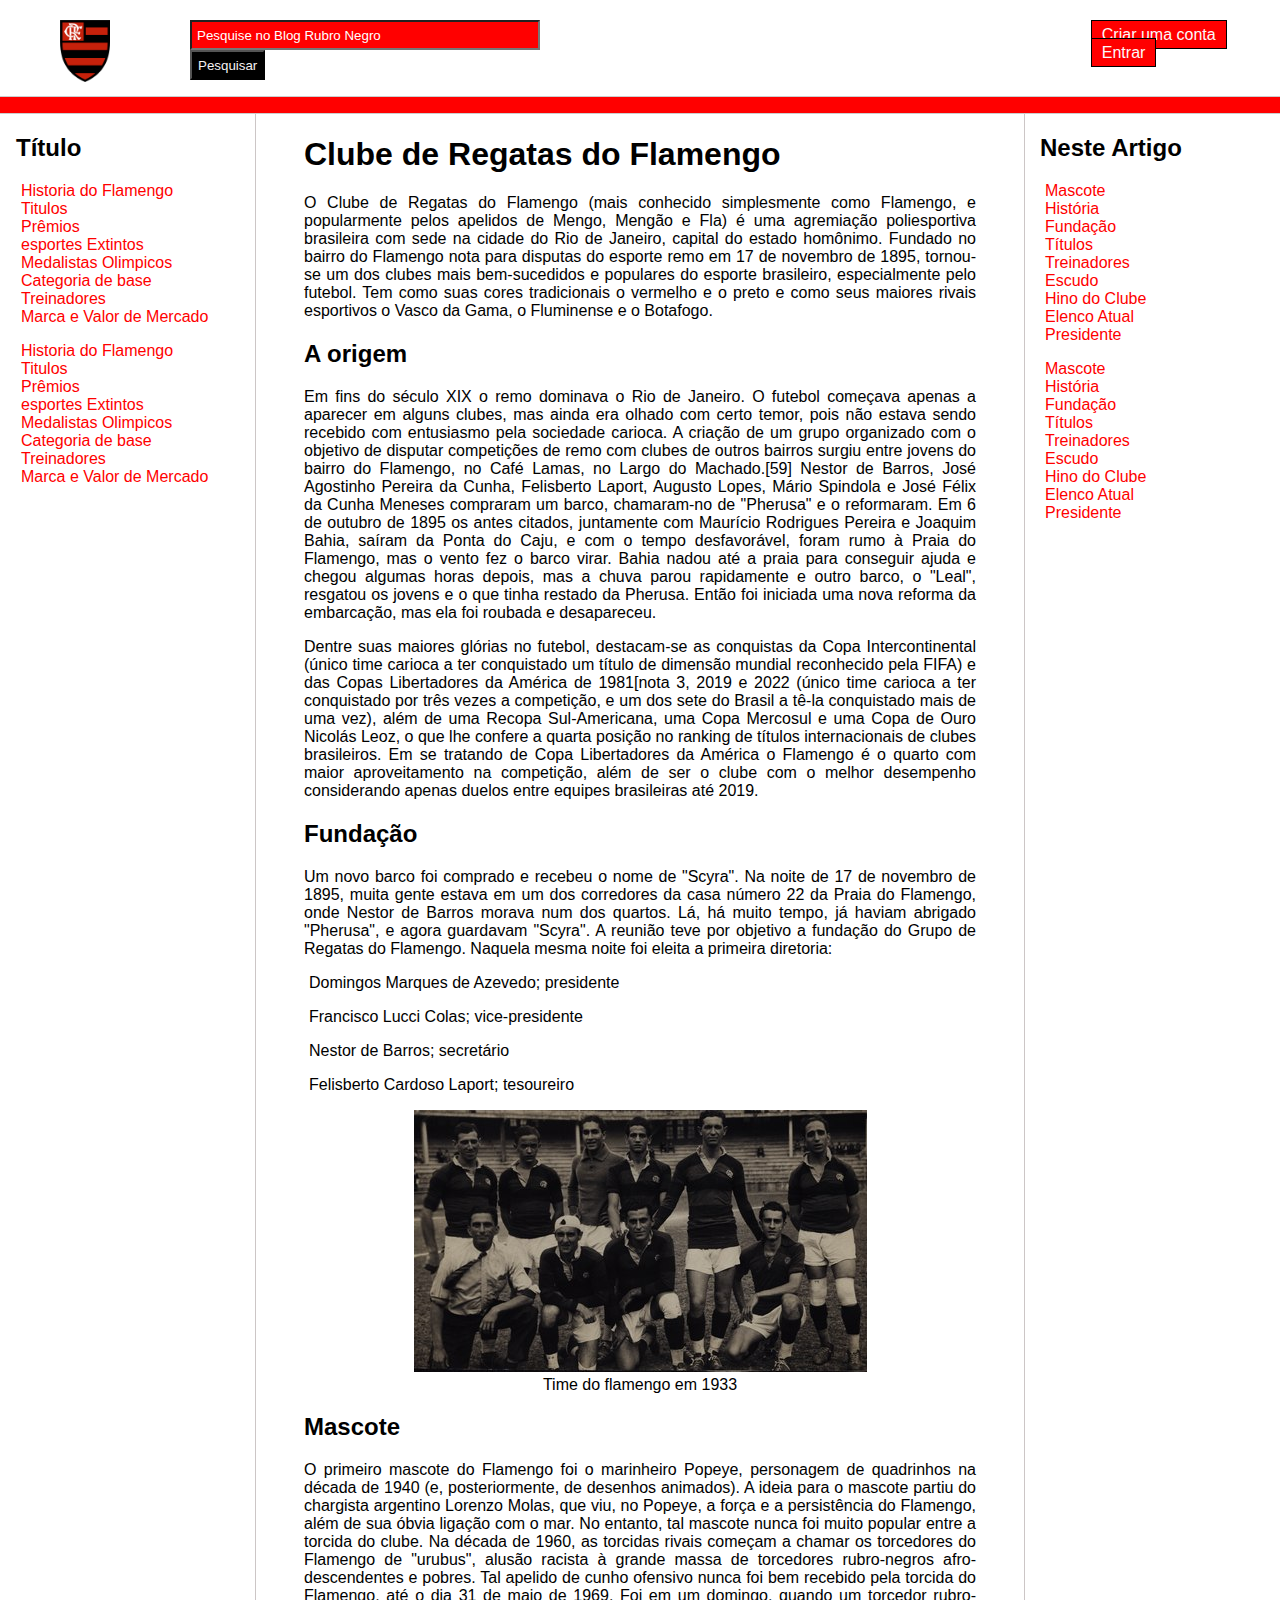
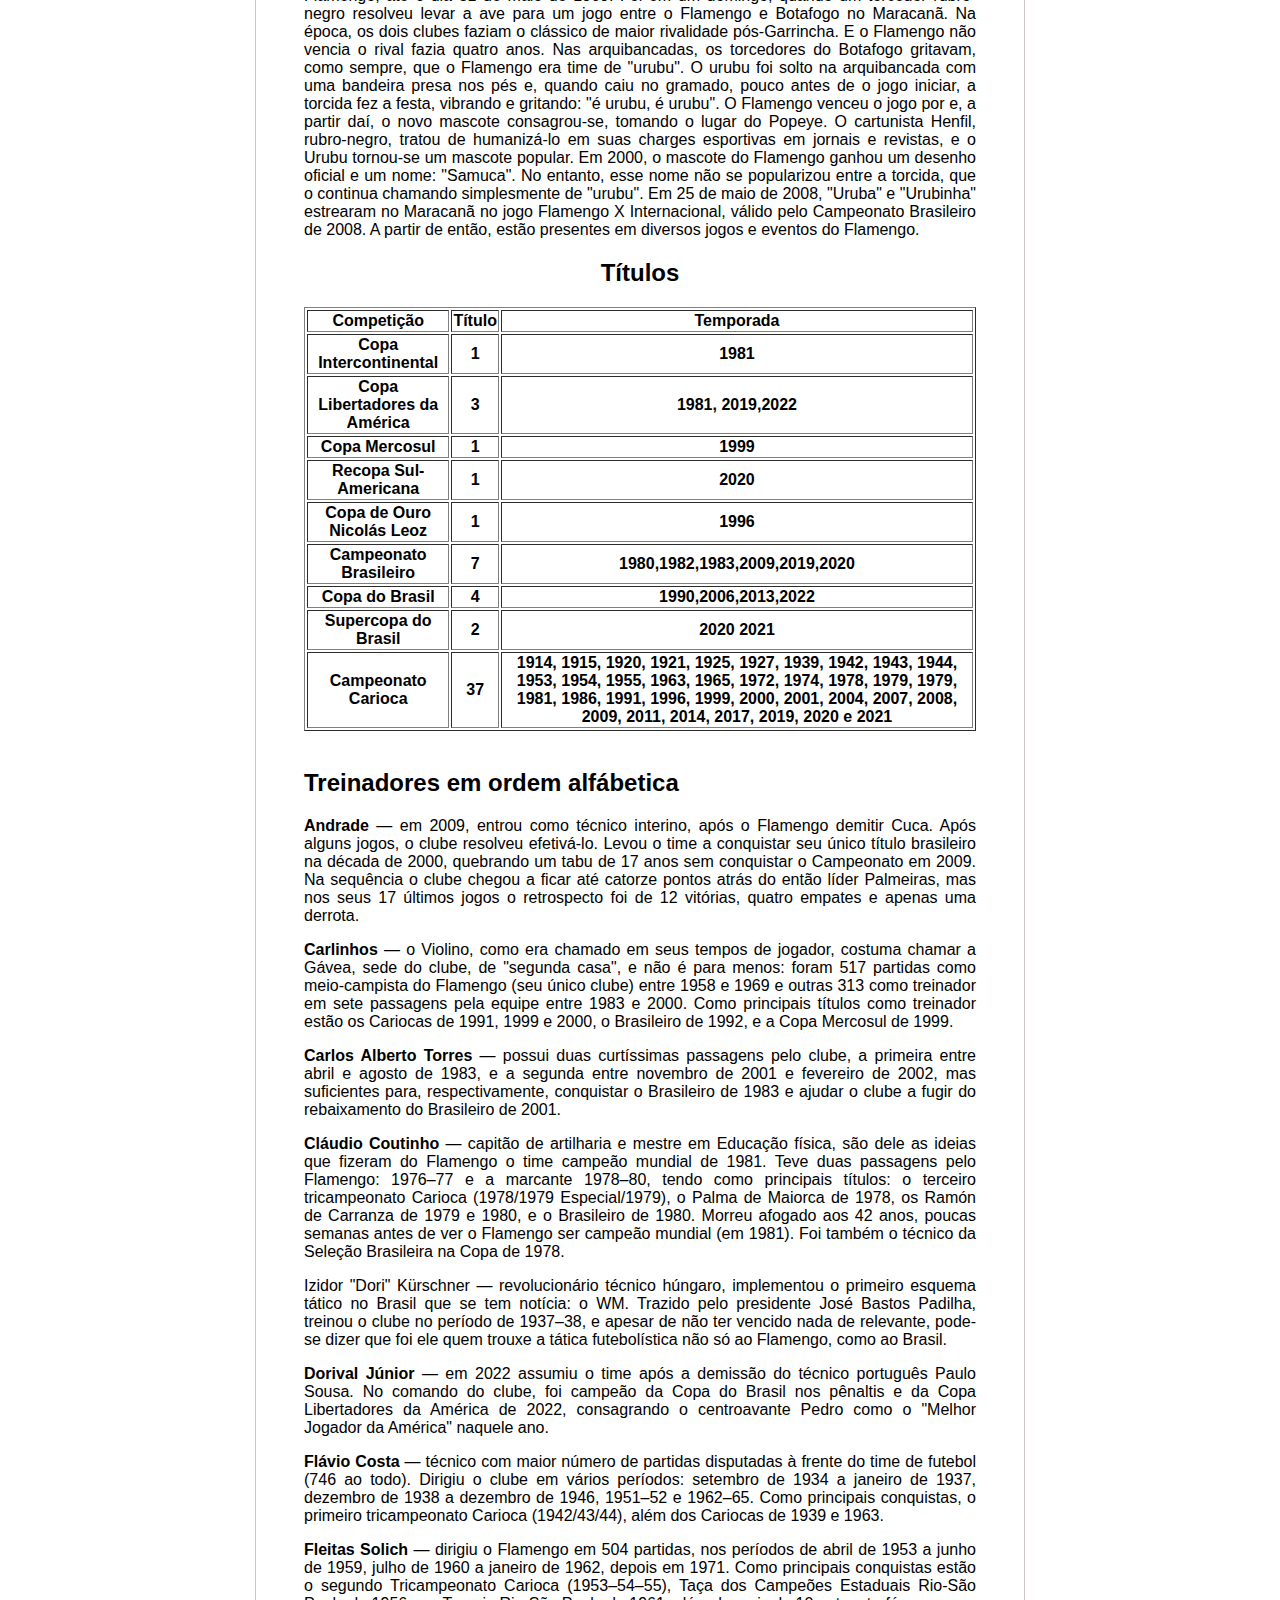
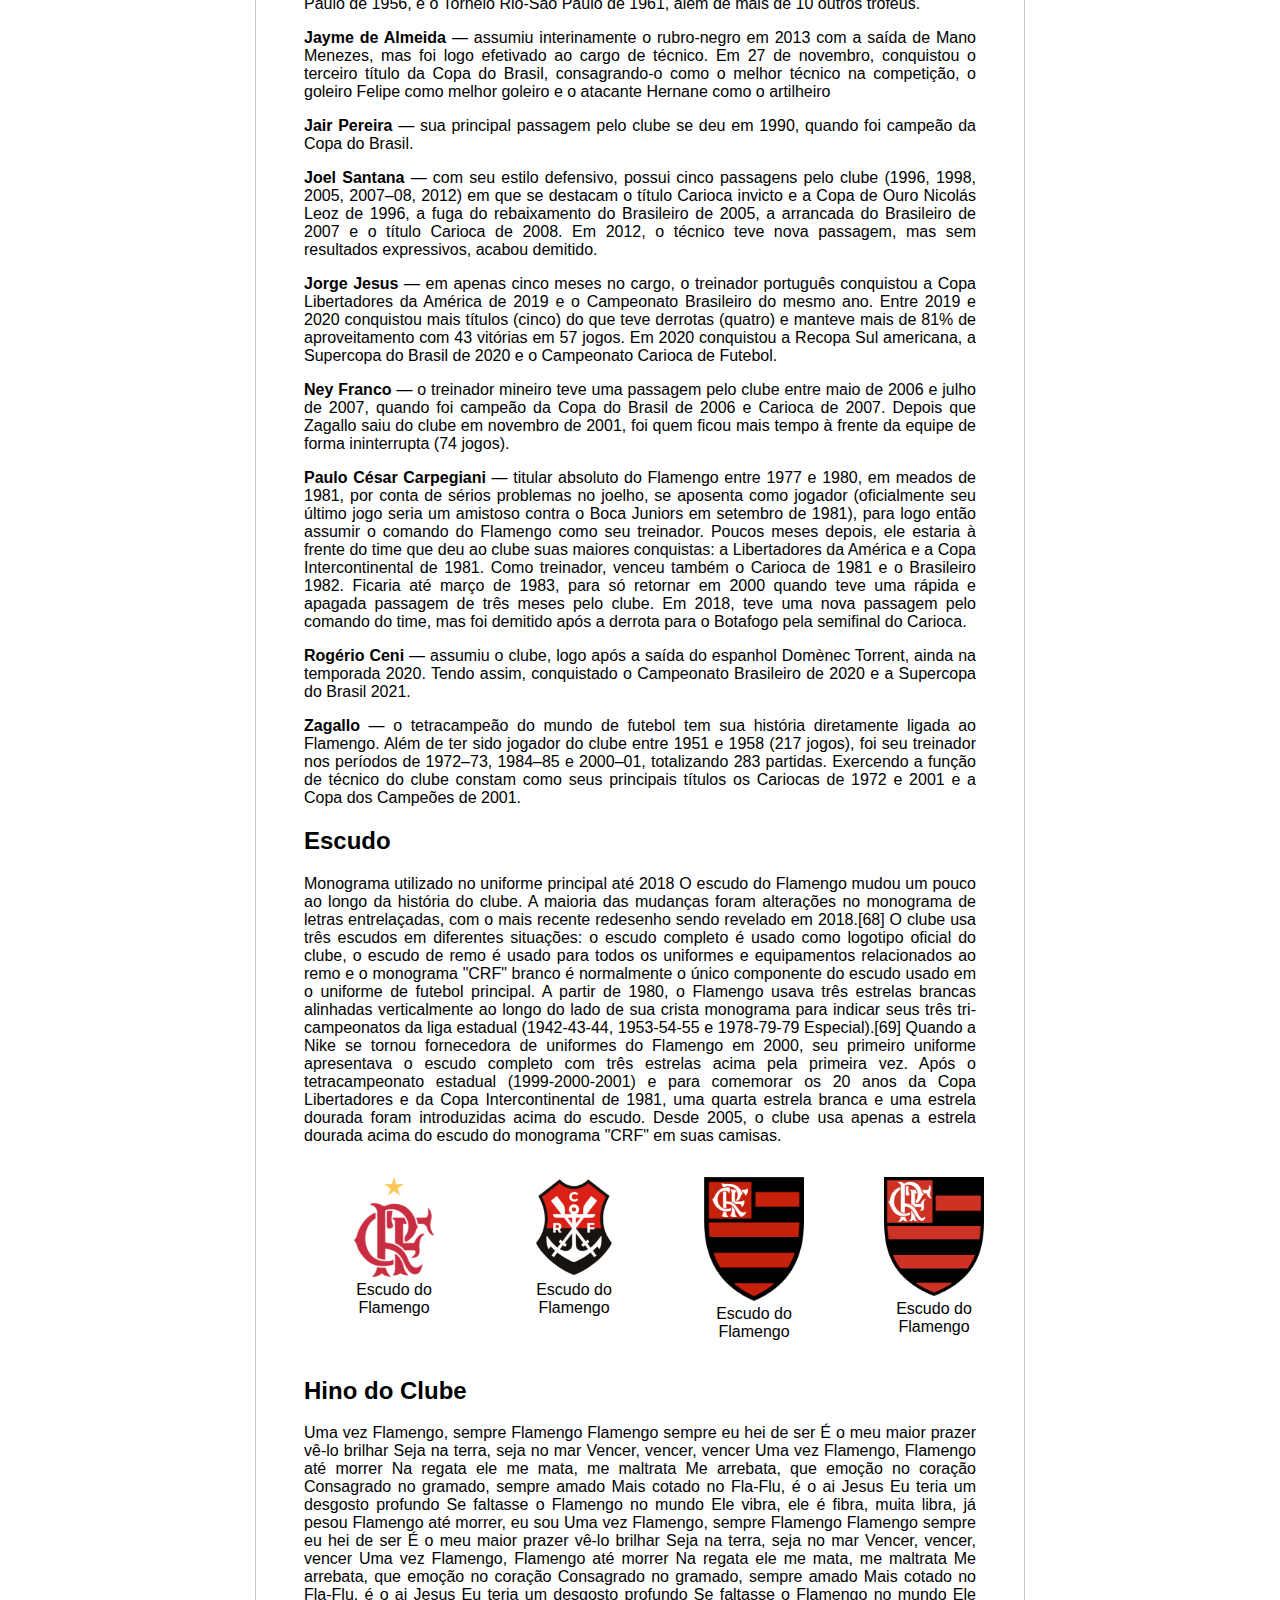
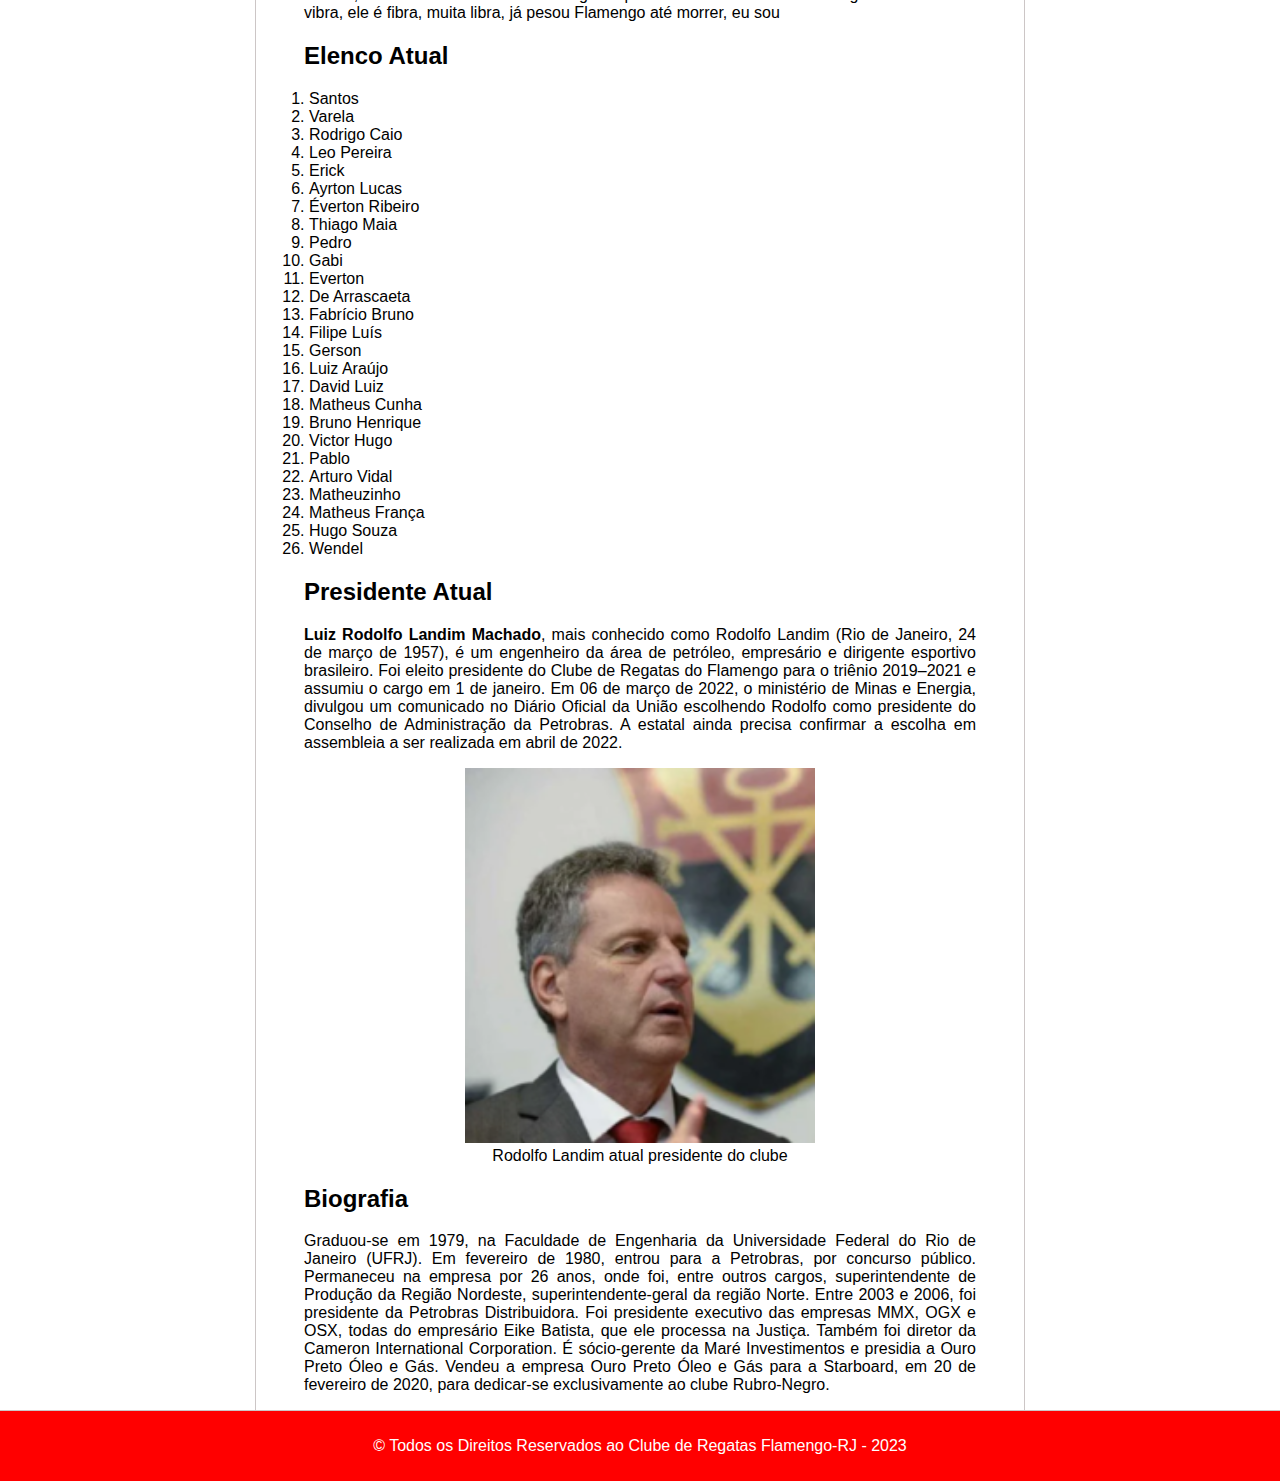
<file: index.html>
<!DOCTYPE html>
<html lang="pt-br">
    <head>
        <meta charset="UTF-8" />
        <meta http-equiv="X-UA-Compatible" content="IE=edge" />
        <meta name="viewport" content="width=device-width, initial-scale=1.0" />
        <title>Blog Rubro Negro</title>
        <link rel="stylesheet" href="estilo.css" />
    </head>
    <body>
        <div class="header">
            <div class="logo">
                <img src="imagens/Flamengo_braz_logo.svg.png" />
            </div>
            <div class="busca">
                <input
                    type="search"
                    name="search"
                    id="buscar"
                    placeholder="Pesquise no Blog Rubro Negro"
                />
                <button><a href="#">Pesquisar</a></button>
            </div>

            <div class="menu_topo">
                <ul>
                    <li><a href="#">Criar uma conta</a></li>
                    <li><a href="#">Entrar</a></li>
                </ul>
            </div>
        </div>

        <div class="bar"></div>

        <div class="content">
            <div class="sidebar">
                <h2>Título</h2>
                <ul>
                    <li>
                        <a
                            href="https://pt.wikipedia.org/wiki/Clube_de_Regatas_do_Flamengo#Hist%C3%B3ria"
                            target="_blank"
                            >Historia do Flamengo</a
                        >
                    </li>
                    <li>
                        <a
                            href="https://pt.wikipedia.org/wiki/Clube_de_Regatas_do_Flamengo#T%C3%ADtulos"
                            target="_blank"
                            >Titulos</a
                        >
                    </li>
                    <li>
                        <a
                            href="https://pt.wikipedia.org/wiki/Clube_de_Regatas_do_Flamengo#Pr%C3%AAmios"
                            target="_blank"
                            >Prêmios</a
                        >
                    </li>
                    <li>
                        <a
                            href="https://pt.wikipedia.org/wiki/Clube_de_Regatas_do_Flamengo#Esportes_extintos"
                            target="_blank"
                            >esportes Extintos</a
                        >
                    </li>
                    <li>
                        <a
                            href="https://pt.wikipedia.org/wiki/Clube_de_Regatas_do_Flamengo#Medalhistas_ol%C3%ADmpicos"
                            target="_blank"
                            >Medalistas Olimpicos</a
                        >
                    </li>
                    <li>
                        <a
                            href="https://pt.wikipedia.org/wiki/Clube_de_Regatas_do_Flamengo#Categorias_de_base"
                            target="_blank"
                            >Categoria de base</a
                        >
                    </li>
                    <li>
                        <a
                            href="https://pt.wikipedia.org/wiki/Clube_de_Regatas_do_Flamengo#Treinadores"
                            target="_blank"
                            >Treinadores</a
                        >
                    </li>
                    <li>
                        <a
                            href="https://pt.wikipedia.org/wiki/Clube_de_Regatas_do_Flamengo#Marca_e_valor_de_mercado"
                            target="_blank"
                            >Marca e Valor de Mercado</a
                        >
                    </li>
                </ul>

                <ul>
                    <li>
                        <a
                            href="https://pt.wikipedia.org/wiki/Clube_de_Regatas_do_Flamengo#Hist%C3%B3ria"
                            target="_blank"
                            >Historia do Flamengo</a
                        >
                    </li>
                    <li>
                        <a
                            href="https://pt.wikipedia.org/wiki/Clube_de_Regatas_do_Flamengo#T%C3%ADtulos"
                            target="_blank"
                            >Titulos</a
                        >
                    </li>
                    <li>
                        <a
                            href="https://pt.wikipedia.org/wiki/Clube_de_Regatas_do_Flamengo#Pr%C3%AAmios"
                            target="_blank"
                            >Prêmios</a
                        >
                    </li>
                    <li>
                        <a
                            href="https://pt.wikipedia.org/wiki/Clube_de_Regatas_do_Flamengo#Esportes_extintos"
                            target="_blank"
                            >esportes Extintos</a
                        >
                    </li>
                    <li>
                        <a
                            href="https://pt.wikipedia.org/wiki/Clube_de_Regatas_do_Flamengo#Medalhistas_ol%C3%ADmpicos"
                            target="_blank"
                            >Medalistas Olimpicos</a
                        >
                    </li>
                    <li>
                        <a
                            href="https://pt.wikipedia.org/wiki/Clube_de_Regatas_do_Flamengo#Categorias_de_base"
                            target="_blank"
                            >Categoria de base</a
                        >
                    </li>
                    <li>
                        <a
                            href="https://pt.wikipedia.org/wiki/Clube_de_Regatas_do_Flamengo#Treinadores"
                            target="_blank"
                            >Treinadores</a
                        >
                    </li>
                    <li>
                        <a
                            href="https://pt.wikipedia.org/wiki/Clube_de_Regatas_do_Flamengo#Marca_e_valor_de_mercado"
                            target="_blank"
                            >Marca e Valor de Mercado</a
                        >
                    </li>
                </ul>
            </div>

            <div class="main">
                <h1>Clube de Regatas do Flamengo</h1>
                <p>
                    O Clube de Regatas do Flamengo (mais conhecido simplesmente
                    como Flamengo, e popularmente pelos apelidos de Mengo,
                    Mengão e Fla) é uma agremiação poliesportiva brasileira com
                    sede na cidade do Rio de Janeiro, capital do estado
                    homônimo. Fundado no bairro do Flamengo nota para disputas
                    do esporte remo em 17 de novembro de 1895, tornou-se um dos
                    clubes mais bem-sucedidos e populares do esporte brasileiro,
                    especialmente pelo futebol. Tem como suas cores tradicionais
                    o vermelho e o preto e como seus maiores rivais esportivos o
                    Vasco da Gama, o Fluminense e o Botafogo.
                </p>

                <h2 id="historia">A origem</h2>
                <p>
                    Em fins do século XIX o remo dominava o Rio de Janeiro. O
                    futebol começava apenas a aparecer em alguns clubes, mas
                    ainda era olhado com certo temor, pois não estava sendo
                    recebido com entusiasmo pela sociedade carioca. A criação de
                    um grupo organizado com o objetivo de disputar competições
                    de remo com clubes de outros bairros surgiu entre jovens do
                    bairro do Flamengo, no Café Lamas, no Largo do Machado.[59]
                    Nestor de Barros, José Agostinho Pereira da Cunha,
                    Felisberto Laport, Augusto Lopes, Mário Spindola e José
                    Félix da Cunha Meneses compraram um barco, chamaram-no de
                    "Pherusa" e o reformaram. Em 6 de outubro de 1895 os antes
                    citados, juntamente com Maurício Rodrigues Pereira e Joaquim
                    Bahia, saíram da Ponta do Caju, e com o tempo desfavorável,
                    foram rumo à Praia do Flamengo, mas o vento fez o barco
                    virar. Bahia nadou até a praia para conseguir ajuda e chegou
                    algumas horas depois, mas a chuva parou rapidamente e outro
                    barco, o "Leal", resgatou os jovens e o que tinha restado da
                    Pherusa. Então foi iniciada uma nova reforma da embarcação,
                    mas ela foi roubada e desapareceu.
                </p>
                <p>
                    Dentre suas maiores glórias no futebol, destacam-se as
                    conquistas da Copa Intercontinental (único time carioca a
                    ter conquistado um título de dimensão mundial reconhecido
                    pela FIFA) e das Copas Libertadores da América de 1981[nota
                    3, 2019 e 2022 (único time carioca a ter conquistado por
                    três vezes a competição, e um dos sete do Brasil a tê-la
                    conquistado mais de uma vez), além de uma Recopa
                    Sul-Americana, uma Copa Mercosul e uma Copa de Ouro Nicolás
                    Leoz, o que lhe confere a quarta posição no ranking de
                    títulos internacionais de clubes brasileiros. Em se tratando
                    de Copa Libertadores da América o Flamengo é o quarto com
                    maior aproveitamento na competição, além de ser o clube com
                    o melhor desempenho considerando apenas duelos entre equipes
                    brasileiras até 2019.
                </p>
                <h2 id="fundacao">Fundação</h2>
                <p>
                    Um novo barco foi comprado e recebeu o nome de "Scyra". Na
                    noite de 17 de novembro de 1895, muita gente estava em um
                    dos corredores da casa número 22 da Praia do Flamengo, onde
                    Nestor de Barros morava num dos quartos. Lá, há muito tempo,
                    já haviam abrigado "Pherusa", e agora guardavam "Scyra". A
                    reunião teve por objetivo a fundação do Grupo de Regatas do
                    Flamengo. Naquela mesma noite foi eleita a primeira
                    diretoria:
                </p>
                <ul>
                    <li>Domingos Marques de Azevedo; presidente</li>
                </ul>
                <ul>
                    <li>Francisco Lucci Colas; vice-presidente</li>
                </ul>
                <ul>
                    <li>Nestor de Barros; secretário</li>
                </ul>
                <ul>
                    <li>Felisberto Cardoso Laport; tesoureiro</li>
                </ul>
                <p>
                    <figure>
                        <img
                            src="imagens/Time_de_Futebol_do_Flamengo,_1933.tif.jpg"
                            alt="time do flamengo em 1933"
                            title="time do flamengo em 1933"
                        />
                        <figcaption>Time do flamengo em 1933</figcaption>
                    </figure>
                </p>

                <h2 id="mascote">Mascote</h2>
                <p>
                    O primeiro mascote do Flamengo foi o marinheiro Popeye,
                    personagem de quadrinhos na década de 1940 (e,
                    posteriormente, de desenhos animados). A ideia para o
                    mascote partiu do chargista argentino Lorenzo Molas, que
                    viu, no Popeye, a força e a persistência do Flamengo, além
                    de sua óbvia ligação com o mar. No entanto, tal mascote
                    nunca foi muito popular entre a torcida do clube. Na década
                    de 1960, as torcidas rivais começam a chamar os torcedores
                    do Flamengo de "urubus", alusão racista à grande massa de
                    torcedores rubro-negros afro-descendentes e pobres. Tal
                    apelido de cunho ofensivo nunca foi bem recebido pela
                    torcida do Flamengo, até o dia 31 de maio de 1969. Foi em um
                    domingo, quando um torcedor rubro-negro resolveu levar a ave
                    para um jogo entre o Flamengo e Botafogo no Maracanã. Na
                    época, os dois clubes faziam o clássico de maior rivalidade
                    pós-Garrincha. E o Flamengo não vencia o rival fazia quatro
                    anos. Nas arquibancadas, os torcedores do Botafogo gritavam,
                    como sempre, que o Flamengo era time de "urubu". O urubu foi
                    solto na arquibancada com uma bandeira presa nos pés e,
                    quando caiu no gramado, pouco antes de o jogo iniciar, a
                    torcida fez a festa, vibrando e gritando: "é urubu, é
                    urubu". O Flamengo venceu o jogo por e, a partir daí, o novo
                    mascote consagrou-se, tomando o lugar do Popeye. O
                    cartunista Henfil, rubro-negro, tratou de humanizá-lo em
                    suas charges esportivas em jornais e revistas, e o Urubu
                    tornou-se um mascote popular. Em 2000, o mascote do Flamengo
                    ganhou um desenho oficial e um nome: "Samuca". No entanto,
                    esse nome não se popularizou entre a torcida, que o continua
                    chamando simplesmente de "urubu". Em 25 de maio de 2008,
                    "Uruba" e "Urubinha" estrearam no Maracanã no jogo Flamengo
                    X Internacional, válido pelo Campeonato Brasileiro de 2008.
                    A partir de então, estão presentes em diversos jogos e
                    eventos do Flamengo.
                </p>
                <section class="titulos">
                    <h2 id="titulos">Títulos</h2>
                    <table width="100%" border="1">
                        <tr>
                            <th>Competição</th>
                            <th>Título</th>
                            <th>Temporada</th>
                        </tr>
                        <tr>
                            <th>Copa Intercontinental</th>
                            <th>1</th>
                            <th>1981</th>
                        </tr>
                        <tr>
                            <th>Copa Libertadores da América</th>
                            <th>3</th>
                            <th>1981, 2019,2022</th>
                        </tr>

                        <tr>
                            <th>Copa Mercosul</th>
                            <th>1</th>
                            <th>1999</th>
                        </tr>
                        <tr>
                            <th>Recopa Sul-Americana</th>
                            <th>1</th>
                            <th>2020</th>
                        </tr>
                        <tr>
                            <th>Copa de Ouro Nicolás Leoz</th>
                            <th>1</th>
                            <th>1996</th>
                        </tr>
                        <tr>
                            <th>Campeonato Brasileiro</th>
                            <th>7</th>
                            <th>1980,1982,1983,2009,2019,2020</th>
                        </tr>
                        <tr>
                            <th>Copa do Brasil</th>
                            <th>4</th>
                            <th>1990,2006,2013,2022</th>
                        </tr>
                        <tr>
                            <th>Supercopa do Brasil</th>
                            <th>2</th>
                            <th>2020 2021</th>
                        </tr>
                        <tr>
                            <th>Campeonato Carioca</th>
                            <th>37</th>
                            <th>
                                1914, 1915, 1920, 1921, 1925, 1927, 1939, 1942,
                                1943, 1944, 1953, 1954, 1955, 1963, 1965, 1972,
                                1974, 1978, 1979, 1979, 1981, 1986, 1991, 1996,
                                1999, 2000, 2001, 2004, 2007, 2008, 2009, 2011,
                                2014, 2017, 2019, 2020 e 2021
                            </th>
                        </tr>
                    </table>
                </section>
                <br />
                <h2 id="treinadores">Treinadores em ordem alfábetica</h2>
                <p>
                    <strong>Andrade</strong> — em 2009, entrou como técnico
                    interino, após o Flamengo demitir Cuca. Após alguns jogos, o
                    clube resolveu efetivá-lo. Levou o time a conquistar seu
                    único título brasileiro na década de 2000, quebrando um tabu
                    de 17 anos sem conquistar o Campeonato em 2009. Na sequência
                    o clube chegou a ficar até catorze pontos atrás do então
                    líder Palmeiras, mas nos seus 17 últimos jogos o retrospecto
                    foi de 12 vitórias, quatro empates e apenas uma derrota.
                </p>
                <p>
                    <strong>Carlinhos</strong> — o Violino, como era chamado em
                    seus tempos de jogador, costuma chamar a Gávea, sede do
                    clube, de "segunda casa", e não é para menos: foram 517
                    partidas como meio-campista do Flamengo (seu único clube)
                    entre 1958 e 1969 e outras 313 como treinador em sete
                    passagens pela equipe entre 1983 e 2000. Como principais
                    títulos como treinador estão os Cariocas de 1991, 1999 e
                    2000, o Brasileiro de 1992, e a Copa Mercosul de 1999.
                </p>
                <p>
                    <strong>Carlos Alberto Torres</strong> — possui duas
                    curtíssimas passagens pelo clube, a primeira entre abril e
                    agosto de 1983, e a segunda entre novembro de 2001 e
                    fevereiro de 2002, mas suficientes para, respectivamente,
                    conquistar o Brasileiro de 1983 e ajudar o clube a fugir do
                    rebaixamento do Brasileiro de 2001.
                </p>
                <p>
                    <strong>Cláudio Coutinho</strong> — capitão de artilharia e
                    mestre em Educação física, são dele as ideias que fizeram do
                    Flamengo o time campeão mundial de 1981. Teve duas passagens
                    pelo Flamengo: 1976–77 e a marcante 1978–80, tendo como
                    principais títulos: o terceiro tricampeonato Carioca
                    (1978/1979 Especial/1979), o Palma de Maiorca de 1978, os
                    Ramón de Carranza de 1979 e 1980, e o Brasileiro de 1980.
                    Morreu afogado aos 42 anos, poucas semanas antes de ver o
                    Flamengo ser campeão mundial (em 1981). Foi também o técnico
                    da Seleção Brasileira na Copa de 1978.
                </p>
                <p>
                    <strong></strong>Izidor "Dori" Kürschner — revolucionário
                    técnico húngaro, implementou o primeiro esquema tático no
                    Brasil que se tem notícia: o WM. Trazido pelo presidente
                    José Bastos Padilha, treinou o clube no período de 1937–38,
                    e apesar de não ter vencido nada de relevante, pode-se dizer
                    que foi ele quem trouxe a tática futebolística não só ao
                    Flamengo, como ao Brasil.
                </p>
                <p>
                    <strong>Dorival Júnior</strong> — em 2022 assumiu o time
                    após a demissão do técnico português Paulo Sousa. No comando
                    do clube, foi campeão da Copa do Brasil nos pênaltis e da
                    Copa Libertadores da América de 2022, consagrando o
                    centroavante Pedro como o "Melhor Jogador da América"
                    naquele ano.
                </p>
                <p>
                    <strong>Flávio Costa </strong>— técnico com maior número de
                    partidas disputadas à frente do time de futebol (746 ao
                    todo). Dirigiu o clube em vários períodos: setembro de 1934
                    a janeiro de 1937, dezembro de 1938 a dezembro de 1946,
                    1951–52 e 1962–65. Como principais conquistas, o primeiro
                    tricampeonato Carioca (1942/43/44), além dos Cariocas de
                    1939 e 1963.
                </p>
                <p>
                    <strong>Fleitas Solich</strong> — dirigiu o Flamengo em 504
                    partidas, nos períodos de abril de 1953 a junho de 1959,
                    julho de 1960 a janeiro de 1962, depois em 1971. Como
                    principais conquistas estão o segundo Tricampeonato Carioca
                    (1953–54–55), Taça dos Campeões Estaduais Rio-São Paulo de
                    1956, e o Torneio Rio-São Paulo de 1961, além de mais de 10
                    outros troféus.
                </p>
                <p>
                    <strong>Jayme de Almeida </strong>— assumiu interinamente o
                    rubro-negro em 2013 com a saída de Mano Menezes, mas foi
                    logo efetivado ao cargo de técnico. Em 27 de novembro,
                    conquistou o terceiro título da Copa do Brasil,
                    consagrando-o como o melhor técnico na competição, o goleiro
                    Felipe como melhor goleiro e o atacante Hernane como o
                    artilheiro
                </p>
                <p>
                    <strong>Jair Pereira</strong> — sua principal passagem pelo
                    clube se deu em 1990, quando foi campeão da Copa do Brasil.
                </p>
                <p>
                    <strong>Joel Santana</strong> — com seu estilo defensivo,
                    possui cinco passagens pelo clube (1996, 1998, 2005,
                    2007–08, 2012) em que se destacam o título Carioca invicto e
                    a Copa de Ouro Nicolás Leoz de 1996, a fuga do rebaixamento
                    do Brasileiro de 2005, a arrancada do Brasileiro de 2007 e o
                    título Carioca de 2008. Em 2012, o técnico teve nova
                    passagem, mas sem resultados expressivos, acabou demitido.
                </p>
                <p>
                    <strong>Jorge Jesus</strong> — em apenas cinco meses no
                    cargo, o treinador português conquistou a Copa Libertadores
                    da América de 2019 e o Campeonato Brasileiro do mesmo ano.
                    Entre 2019 e 2020 conquistou mais títulos (cinco) do que
                    teve derrotas (quatro) e manteve mais de 81% de
                    aproveitamento com 43 vitórias em 57 jogos. Em 2020
                    conquistou a Recopa Sul americana, a Supercopa do Brasil de
                    2020 e o Campeonato Carioca de Futebol.
                </p>
                <p>
                    <strong>Ney Franco</strong> — o treinador mineiro teve uma
                    passagem pelo clube entre maio de 2006 e julho de 2007,
                    quando foi campeão da Copa do Brasil de 2006 e Carioca de
                    2007. Depois que Zagallo saiu do clube em novembro de 2001,
                    foi quem ficou mais tempo à frente da equipe de forma
                    ininterrupta (74 jogos).
                </p>
                <p>
                    <strong>Paulo César Carpegiani</strong> — titular absoluto
                    do Flamengo entre 1977 e 1980, em meados de 1981, por conta
                    de sérios problemas no joelho, se aposenta como jogador
                    (oficialmente seu último jogo seria um amistoso contra o
                    Boca Juniors em setembro de 1981), para logo então assumir o
                    comando do Flamengo como seu treinador. Poucos meses depois,
                    ele estaria à frente do time que deu ao clube suas maiores
                    conquistas: a Libertadores da América e a Copa
                    Intercontinental de 1981. Como treinador, venceu também o
                    Carioca de 1981 e o Brasileiro 1982. Ficaria até março de
                    1983, para só retornar em 2000 quando teve uma rápida e
                    apagada passagem de três meses pelo clube. Em 2018, teve uma
                    nova passagem pelo comando do time, mas foi demitido após a
                    derrota para o Botafogo pela semifinal do Carioca.
                </p>
                <p>
                    <strong>Rogério Ceni</strong> — assumiu o clube, logo após a
                    saída do espanhol Domènec Torrent, ainda na temporada 2020.
                    Tendo assim, conquistado o Campeonato Brasileiro de 2020 e a
                    Supercopa do Brasil 2021.
                </p>
                <p>
                    <strong>Zagallo</strong> — o tetracampeão do mundo de
                    futebol tem sua história diretamente ligada ao Flamengo.
                    Além de ter sido jogador do clube entre 1951 e 1958 (217
                    jogos), foi seu treinador nos períodos de 1972–73, 1984–85 e
                    2000–01, totalizando 283 partidas. Exercendo a função de
                    técnico do clube constam como seus principais títulos os
                    Cariocas de 1972 e 2001 e a Copa dos Campeões de 2001.
                </p>
                <h2 id="escudo">Escudo</h2>
                <p>
                    Monograma utilizado no uniforme principal até 2018 O escudo
                    do Flamengo mudou um pouco ao longo da história do clube. A
                    maioria das mudanças foram alterações no monograma de letras
                    entrelaçadas, com o mais recente redesenho sendo revelado em
                    2018.[68] O clube usa três escudos em diferentes situações:
                    o escudo completo é usado como logotipo oficial do clube, o
                    escudo de remo é usado para todos os uniformes e
                    equipamentos relacionados ao remo e o monograma "CRF" branco
                    é normalmente o único componente do escudo usado em o
                    uniforme de futebol principal. A partir de 1980, o Flamengo
                    usava três estrelas brancas alinhadas verticalmente ao longo
                    do lado de sua crista monograma para indicar seus três
                    tri-campeonatos da liga estadual (1942-43-44, 1953-54-55 e
                    1978-79-79 Especial).[69] Quando a Nike se tornou
                    fornecedora de uniformes do Flamengo em 2000, seu primeiro
                    uniforme apresentava o escudo completo com três estrelas
                    acima pela primeira vez. Após o tetracampeonato estadual
                    (1999-2000-2001) e para comemorar os 20 anos da Copa
                    Libertadores e da Copa Intercontinental de 1981, uma quarta
                    estrela branca e uma estrela dourada foram introduzidas
                    acima do escudo. Desde 2005, o clube usa apenas a estrela
                    dourada acima do escudo do monograma "CRF" em suas camisas.
                </p>
                <section class="escudo">
                    <div>
                        <figure>
                            <img
                                src="imagens/140px-AcronimoCamisaFlamengo.png"
                                alt="Escudo do Flamengo"
                                title="Escudo do Flamengo"
                                width="100px"
                            />
                            <figcaption>Escudo do Flamengo</figcaption>
                        </figure>
                    </div>
                    <div>
                        <figure>
                            <img
                                src="imagens/Flamengo-rowing-2018.png"
                                alt="Escudo do Flamengo"
                                title="Escudo do Flamengo"
                                width="100px"
                            />
                            <figcaption>Escudo do Flamengo</figcaption>
                        </figure>
                    </div>
                    <div>
                        <figure>
                            <img
                                src="imagens/Flamengo_braz_logo.svg (1).png"
                                alt="Escudo do Flamengo"
                                title="Escudo do Flamengo"
                                width="100px"
                            />
                            <figcaption>Escudo do Flamengo</figcaption>
                        </figure>
                    </div>
                    <div>
                        <figure>
                            <img
                                src="imagens/Flamengo-RJ_(1980-2018).svg.png"
                                alt="Escudo do Flamengo"
                                width="100px"
                            />
                            <figcaption>Escudo do Flamengo</figcaption>
                        </figure>
                    </div>
                </section>
                <h2 id="hino">Hino do Clube</h2>
                <p class="hino">
                    Uma vez Flamengo, sempre Flamengo Flamengo sempre eu hei de
                    ser É o meu maior prazer vê-lo brilhar Seja na terra, seja
                    no mar Vencer, vencer, vencer Uma vez Flamengo, Flamengo até
                    morrer Na regata ele me mata, me maltrata Me arrebata, que
                    emoção no coração Consagrado no gramado, sempre amado Mais
                    cotado no Fla-Flu, é o ai Jesus Eu teria um desgosto
                    profundo Se faltasse o Flamengo no mundo Ele vibra, ele é
                    fibra, muita libra, já pesou Flamengo até morrer, eu sou Uma
                    vez Flamengo, sempre Flamengo Flamengo sempre eu hei de ser
                    É o meu maior prazer vê-lo brilhar Seja na terra, seja no
                    mar Vencer, vencer, vencer Uma vez Flamengo, Flamengo até
                    morrer Na regata ele me mata, me maltrata Me arrebata, que
                    emoção no coração Consagrado no gramado, sempre amado Mais
                    cotado no Fla-Flu, é o ai Jesus Eu teria um desgosto
                    profundo Se faltasse o Flamengo no mundo Ele vibra, ele é
                    fibra, muita libra, já pesou Flamengo até morrer, eu sou
                </p>
                <section class="jogadores">
                    <h2 id="jogadores">Elenco Atual</h2>
                    <ul>
                        <li>Santos</li>
                        <li>Varela</li>
                        <li>Rodrigo Caio</li>
                        <li>Leo Pereira</li>
                        <li>Erick</li>
                        <li>Ayrton Lucas</li>
                        <li>Éverton Ribeiro</li>
                        <li>Thiago Maia</li>
                        <li>Pedro</li>
                        <li>Gabi</li>
                        <li>Everton</li>
                        <li>De Arrascaeta</li>
                        <li>Fabrício Bruno</li>
                        <li>Filipe Luís</li>
                        <li>Gerson</li>
                        <li>Luiz Araújo</li>
                        <li>David Luiz</li>
                        <li>Matheus Cunha</li>
                        <li>Bruno Henrique</li>
                        <li>Victor Hugo</li>
                        <li>Pablo</li>
                        <li>Arturo Vidal</li>
                        <li>Matheuzinho</li>
                        <li>Matheus França</li>
                        <li>Hugo Souza</li>
                        <li>Wendel</li>
                    </ul>
                </section>

                <section class="direcao">
                    <h2 id="presidente">Presidente Atual</h2>
                    <p>
                        <strong>Luiz Rodolfo Landim Machado</strong>, mais
                        conhecido como Rodolfo Landim (Rio de Janeiro, 24 de
                        março de 1957), é um engenheiro da área de petróleo,
                        empresário e dirigente esportivo brasileiro. Foi eleito
                        presidente do Clube de Regatas do Flamengo para o
                        triênio 2019–2021 e assumiu o cargo em 1 de janeiro. Em
                        06 de março de 2022, o ministério de Minas e Energia,
                        divulgou um comunicado no Diário Oficial da União
                        escolhendo Rodolfo como presidente do Conselho de
                        Administração da Petrobras. A estatal ainda precisa
                        confirmar a escolha em assembleia a ser realizada em
                        abril de 2022.
                    </p>
                    <figure>
                        <img
                            src="imagens/Luiz_Rodolfo_Landim_machado.png"
                            alt="presidente do clube"
                            title="presidente do clube"
                            width="350px"
                        />
                        <figcaption>
                            Rodolfo Landim atual presidente do clube
                        </figcaption>
                    </figure>

                    <h2>Biografia</h2>

                    <p>
                        Graduou-se em 1979, na Faculdade de Engenharia da
                        Universidade Federal do Rio de Janeiro (UFRJ). Em
                        fevereiro de 1980, entrou para a Petrobras, por concurso
                        público. Permaneceu na empresa por 26 anos, onde foi,
                        entre outros cargos, superintendente de Produção da
                        Região Nordeste, superintendente-geral da região Norte.
                        Entre 2003 e 2006, foi presidente da Petrobras
                        Distribuidora. Foi presidente executivo das empresas
                        MMX, OGX e OSX, todas do empresário Eike Batista, que
                        ele processa na Justiça. Também foi diretor da Cameron
                        International Corporation. É sócio-gerente da Maré
                        Investimentos e presidia a Ouro Preto Óleo e Gás. Vendeu
                        a empresa Ouro Preto Óleo e Gás para a Starboard, em 20
                        de fevereiro de 2020, para dedicar-se exclusivamente ao
                        clube Rubro-Negro.
                    </p>
                </section>
            </div>

            <div class="anchors">
                <h2>Neste Artigo</h2>
                <ul>
                    <li><a href="#mascote">Mascote</a></li>
                    <li><a href="#historia">História</a></li>
                    <li><a href="#fundacao">Fundação</a></li>
                    <li><a href="#titulos">Títulos</a></li>
                    <li><a href="#treinadores">Treinadores</a></li>
                    <li><a href="#escudo">Escudo</a></li>
                    <li><a href="#hino">Hino do Clube</a></li>
                    <li><a href="#jogadores">Elenco Atual</a></li>
                    <li><a href="#presidente">Presidente</a></li>
                </ul>
                <ul>
                    <li><a href="#mascote">Mascote</a></li>
                    <li><a href="#historia">História</a></li>
                    <li><a href="#fundacao">Fundação</a></li>
                    <li><a href="#titulos">Títulos</a></li>
                    <li><a href="#treinadores">Treinadores</a></li>
                    <li><a href="#escudo">Escudo</a></li>
                    <li><a href="#hino">Hino do Clube</a></li>
                    <li><a href="#jogadores">Elenco Atual</a></li>
                    <li><a href="#presidente">Presidente</a></li>
                </ul>
            </div>
        </div>

        <div class="footer">
            <p>
                &copy; Todos os Direitos Reservados ao Clube de Regatas
                Flamengo-RJ - 2023
            </p>
        </div>
    </body>
</html>
</file>
<file: estilo.css>
body,
html {
    margin: 0;
    padding: 0;
    font-family: "Segoe UI", Tahoma, Geneva, Verdana, sans-serif;
}
ul {
    list-style: none;
    padding-left: 5px;
}
a {
    color: blue;
    text-decoration: none;
}
.header {
    display: flex;
    padding-top: 10px;
}
.logo img {
    max-width: 50px;
    padding: 10px;
    margin-left: 50px;
}

.busca {
    margin-left: 70px;
    margin-top: 10px;
}
.busca button {
    height: 30px;
    background-color: black;
}
.busca input {
    width: 350px;
    height: 30px;
    padding: 5px;
    background-color: red;
    color: white;
}
.busca ::placeholder {
    color: white;
}
.busca button a {
    color: rgb(245, 242, 242);
}
.menu_topo {
    margin-left: 500px;
}
.menu_topo ul li {
    display: inline;
    border: 1px solid black;
    padding: 5px;
    background-color: red;
}
.menu_topo ul li a {
    padding: 5px;
    background-color: red;
    color: rgb(252, 249, 249);
}

.bar {
    background-color: red;
    padding: 15px;
    border-top: solid 1px #cdcdcd;
    border-bottom: solid 1px #cdcdcd;
    margin: 0 auto;
    padding: 8px;
}

.content {
    max-width: 1440px;
    margin: auto;
    grid-gap: 3rem;
    display: grid;
    gap: 3rem;
    grid-template-areas: "sidebar main anchors";
    grid-template-columns: minmax(0, 15rem) minmax(0, 2.5fr) minmax(0, 15rem);
    padding-left: 1rem;
    padding-right: 1rem;
}
.main {
    text-align: justify;
}
.titulos {
    text-align: center;
}
.hino {
    text-align: justify;
}
.escudo {
    display: flex;
}
.escudo img {
    max-width: 200px;
}
.jogadores ul {
    list-style: decimal;
}
.footer {
    border-top: solid 1px #ccc6c6;
    background-color: red;
    color: white;
    text-align: center;
    margin: 0 auto;
    padding: 10px;
}
.anchors {
    border-left: solid 1px #ccc6c6;
    padding-left: 15px;
}
.anchors a {
    color: red;
    font-size: 16px;
}
.sidebar {
    border-right: solid 1px #ccc6c6;
}
.sidebar a {
    color: red;
    font-size: 16px;
}
figure {
    text-align: center;
}
</file>
